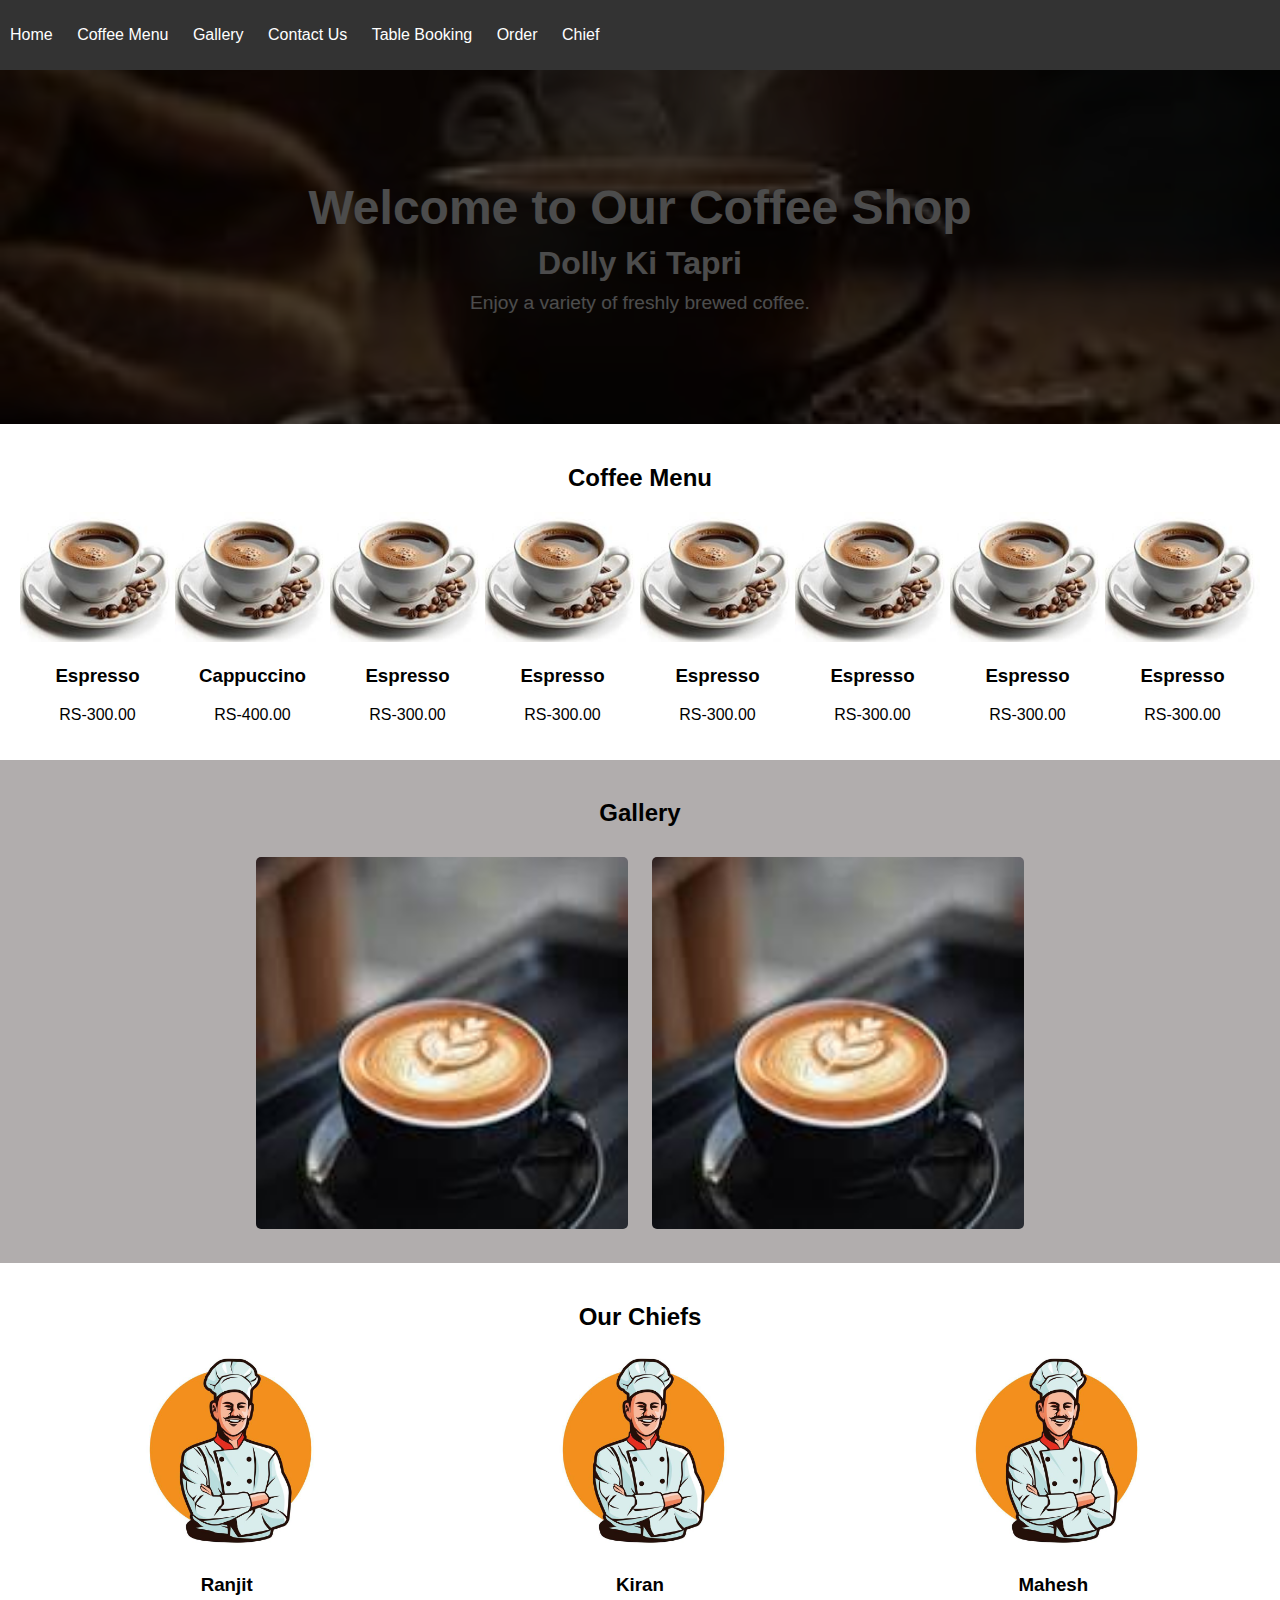
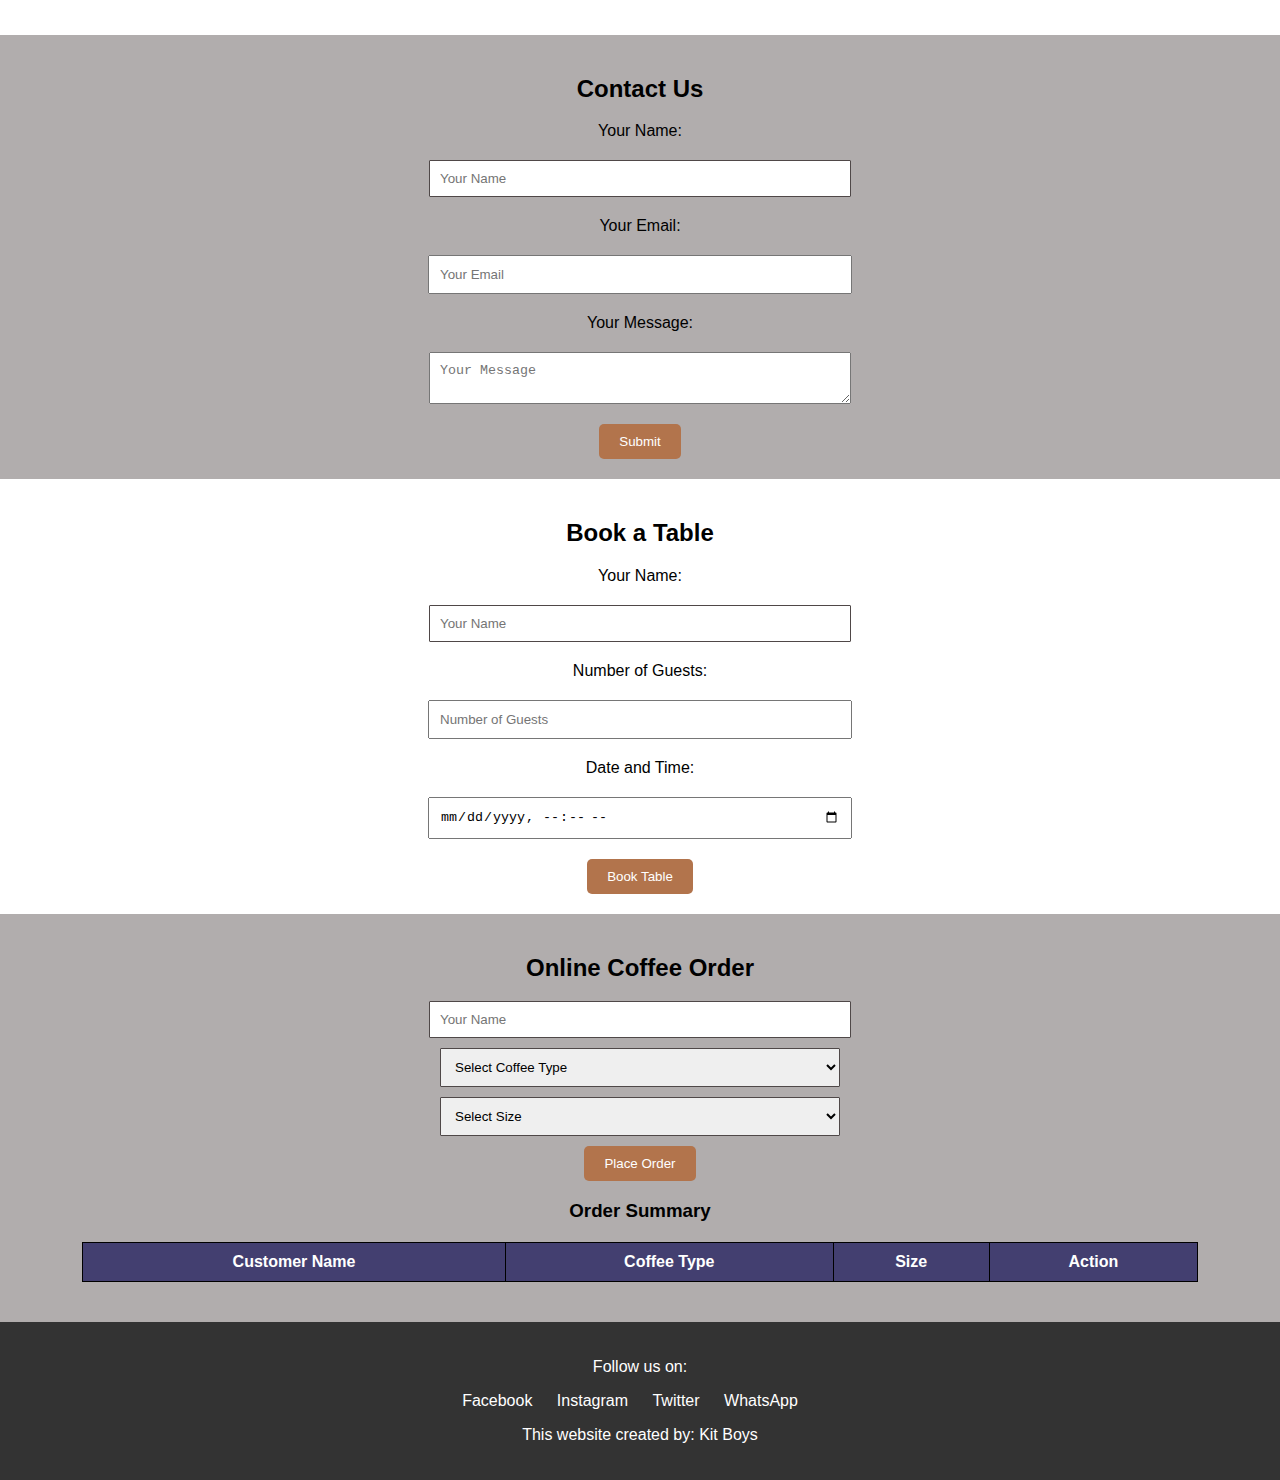
<file: index.html>
<!DOCTYPE html>
<html lang="en">
<head>
  <meta charset="UTF-8">
  <meta name="viewport" content="width=device-width, initial-scale=1.0">
  <title>Coffee Management System</title>
  <link rel="stylesheet" href="cstyle.css">
</head>
<body>
<!-- Navigation Section -->
  <header>
    <nav>
      <ul>
        <li><a href="#home">Home</a></li>
        <li><a href="#coffee">Coffee Menu</a></li>
        <li><a href="#gallery">Gallery</a></li>
        <li><a href="#contact">Contact Us</a></li>
        <li><a href="#booking">Table Booking</a></li>
        <li><a href="#order-section">Order</a></li> 
        <li><a href="#chief">Chief</a></li>
      </ul>
    </nav>
  </header>

  <!-- Home Section -->
<section id="home">
  <h1>Welcome to Our Coffee Shop</h1>
  <h2>Dolly Ki Tapri</h2>
  <p>Enjoy a variety of freshly brewed coffee.</p>
</section>

  <!-- Coffee Menu Section -->
  <section id="coffee">
    <h2>Coffee Menu</h2>
    <div class="menu-card">
      <div class="item">
        <img src="coffee2.jfif" alt="Espresso">
        <h3>Espresso</h3>
        <p>RS-300.00</p>
      </div>
      <div class="item">
        <img src="coffee2.jfif" alt="Cappuccino">
        <h3>Cappuccino</h3>
        <p>RS-400.00</p>
      </div>
      <div class="item">
        <img src="coffee2.jfif" alt="Espresso">
        <h3>Espresso</h3>
        <p>RS-300.00</p>
      </div>
      <div class="item">
        <img src="coffee2.jfif" alt="Espresso">
        <h3>Espresso</h3>
        <p>RS-300.00</p>
      </div>
      <div class="item">
        <img src="coffee2.jfif" alt="Espresso">
        <h3>Espresso</h3>
        <p>RS-300.00</p>
      </div>
      <div class="item">
        <img src="coffee2.jfif" alt="Espresso">
        <h3>Espresso</h3>
        <p>RS-300.00</p>
      </div>
      <div class="item">
        <img src="coffee2.jfif" alt="Espresso">
        <h3>Espresso</h3>
        <p>RS-300.00</p>
      </div>
      <div class="item">
        <img src="coffee2.jfif" alt="Espresso">
        <h3>Espresso</h3>
        <p>RS-300.00</p>
      </div>
      <!-- Add more items as needed -->
    </div>
  </section>

  <!-- Gallery Section -->
  <section id="gallery">
    <h2>Gallery</h2>
    <div class="gallery">
      <img src="coffee1.jfif" alt="Coffee Image 1">
      <img src="coffee1.jfif" alt="Coffee Image 2">
      <!-- Add more images as needed -->
    </div>
  </section>

  <!-- Chief Section -->
  <section id="chief">
    <h2>Our Chiefs</h2>
    <div class="menu-card">
      <div class="item">
        <img src="chief.jpg" alt="Chief Ranjit">
        <h3>Ranjit</h3>
      </div>
      <div class="item">
        <img src="chief.jpg" alt="Chief Kiran">
        <h3>Kiran</h3>
      </div>
      <div class="item">
        <img src="chief.jpg" alt="Chief Mahesh">
        <h3>Mahesh</h3>
      </div>
      <!-- Add more chiefs as needed -->
    </div>
  </section>

  <!-- Contact Us Section -->
  <section id="contact">
    <h2>Contact Us</h2>
    <form id="contact-form">
      <label for="name">Your Name:</label>
      <input type="text" id="name" name="name" placeholder="Your Name" required>

      <label for="email">Your Email:</label>
      <input type="email" id="email" name="email" placeholder="Your Email" required>

      <label for="message">Your Message:</label>
      <textarea id="message" name="message" placeholder="Your Message" required></textarea>

      <button type="submit">Submit</button>
    </form>
  </section>

  <!-- Table Booking Section -->
  <section id="booking">
    <h2>Book a Table</h2>
    <form id="booking-form" action="result.html">
      <label for="booking-name">Your Name:</label>
      <input type="text" id="booking-name" name="name" placeholder="Your Name" required>

      <label for="guests">Number of Guests:</label>
      <input type="number" id="guests" name="guests" placeholder="Number of Guests" required>

      <label for="datetime">Date and Time:</label>
      <input type="datetime-local" id="datetime" name="datetime" required>

      <button type="submit">Book Table</button>
    </form>
  </section>

  <!-- Order Section -->
<section id="order-section">
  <h2>Online Coffee Order</h2>

  <form id="order-form">
    <input type="text" id="customer-name" placeholder="Your Name" required>
    
    <select id="coffee-type" required>
      <option value="coffee" disabled selected>Select Coffee Type</option>
      <option value="Espresso">Espresso</option>
      <option value="Cappuccino">Cappuccino</option>
      <option value="Latte">Latte</option>
      <option value="americano">americano</option>
      <option value="caffe macchieto">caffe macchieto</option>
      <option value="lungo">lungo</option>
      <option value="drip coffee">drip coffee</option>
      <option value="Long black">Long black</option>
      <option value="cold brew">cold brew</option>
      <option value="flat white">flat white</option>
      <option value="iced coffee">iced coffee</option>
      <option value="irish coffee">irish coffee/option>
      <option value="red eye">red eye</option>
      <option value="galao ">galao</option>
      <option value="frappe">frappe</option>
      <option value="caffe macchiato">caffe macchiato</option>
    </select>

    <select id="coffee-size" required>
      <option value="" disabled selected>Select Size</option>
      <option value="Small">Small</option>
      <option value="Medium">Medium</option>
      <option value="Large">Large</option>
    </select>

    <button type="submit">Place Order</button>
  </form>

  <h3>Order Summary</h3>
  <table id="order-table">
    <thead>
      <tr>
        <th>Customer Name</th>
        <th>Coffee Type</th>
        <th>Size</th>
        <th>Action</th>
      </tr>
    </thead>
    <tbody>
    </tbody>
  </table>
</section>
  <!-- Footer Section -->
  <footer>
    <p>Follow us on:</p>
    <ul>
      <li><a href="https://www.facebook.com/ajit_hake_/" target="_blank">Facebook</a></li>
      <li><a href="https://www.instagram.com/ajit_hake_/" target="_blank">Instagram</a></li>
      <li><a href="https://www.twitter.com/" target="_blank">Twitter</a></li>
      <li><a href="https://web.whatsapp.com/" target="_blank">WhatsApp</a></li>
      
    </ul>
    <p>This website created by: Kit Boys</p>
  </footer>

  <script src="cjavascript.js"></script>
</body>
</html>
</file>
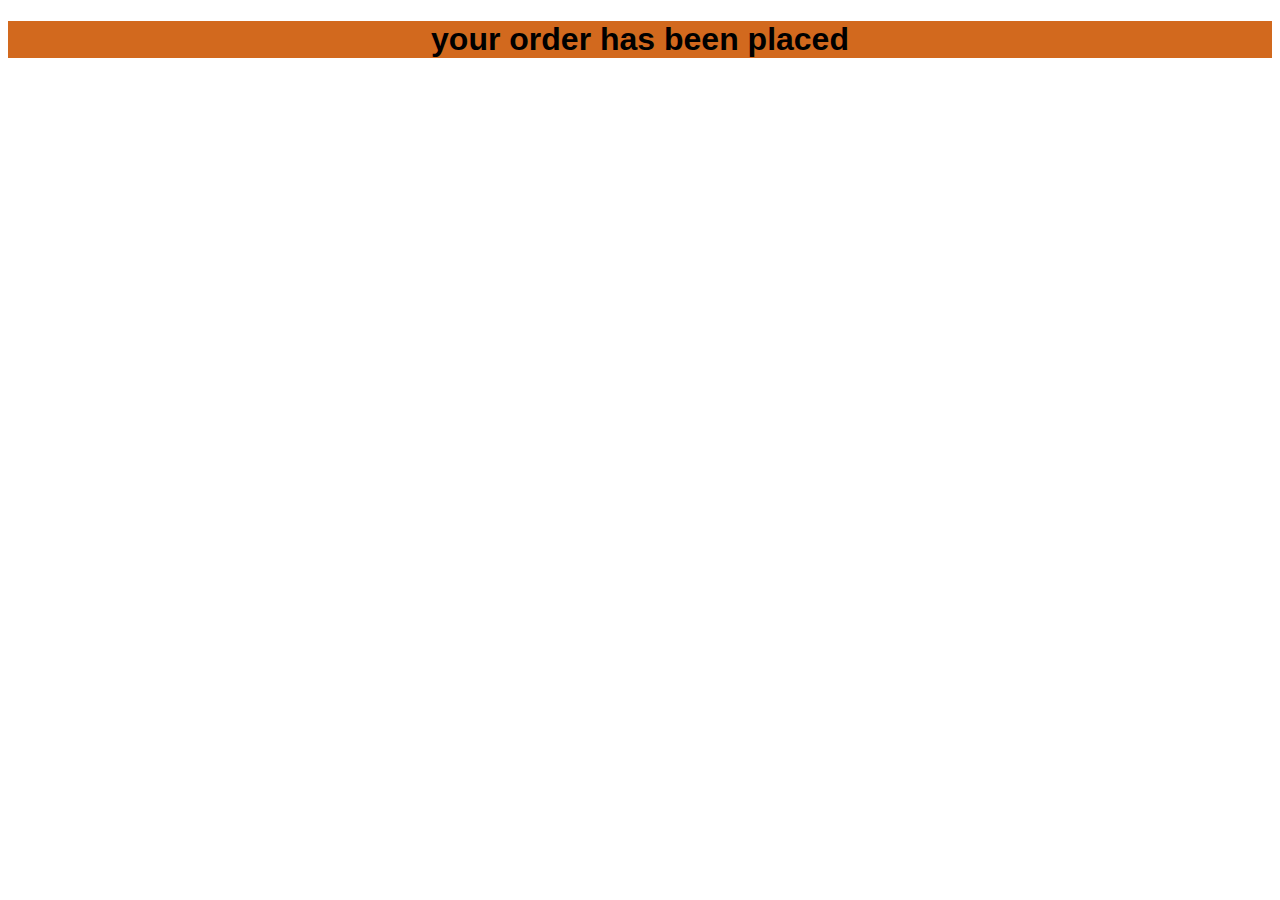
<file: result.html>
<!DOCTYPE html>
<html lang="en">
<head>
    <meta charset="UTF-8">
    <meta name="viewport" content="width=device-width, initial-scale=1.0">
    <title>Document</title>
</head>
<style>
    h1{
        text-align: center;
        background-color: chocolate;
        font-family: Arial, Helvetica, sans-serif;
        
    }

</style>
<body>
 <h1>your order has been placed</h1>
</body>
</html>
</file>
<file: cstyle.css>
/* General Styles */
body {
    font-family: Arial, sans-serif;
    margin: 0;
    padding: 0;
  }
  
  header {
    background-color: #333;
    padding: 10px;
    color: white;
  }
  
  header nav ul {
    list-style-type: none;
    padding: 0;
  }
  
  header nav ul li {
    display: inline;
    margin-right: 20px;
  }
  
  header nav ul li a {
    color: rgb(255, 255, 255);
    text-decoration: none;
  }
  
  /* Home Section */
/* Home Section */
#home {
  position: relative; /* Enables overlay positioning */
  background: url('coffe.jpeg') no-repeat center center;
  background-size: cover; /* Makes the background image cover the entire section */
  color: white; /* Ensures text is readable on dark backgrounds */
  text-align: center; /* Center-aligns the text */
  padding: 100px 20px; /* Adds spacing inside the section */
  font-family: Arial, sans-serif; /* Optional: Sets a clean font */
}

#home::before {
  content: '';
  position: absolute;
  top: 0;
  left: 0;
  width: 100%;
  height: 100%;
  background-color: rgb(0, 0, 0); 
  opacity: 0.7;
  z-index:3 ; 
}

#home h1,
#home h2,
#home p {
  position: relative;
  z-index: 2; 
}

#home h1 {
  font-size: 3em;
  margin: 10px 0;
}

#home h2 {
  font-size: 2em;
  margin: 10px 0;
}

#home p {
  font-size: 1.2em;
  margin: 10px 0;
}


/* coffee menu */
  #coffee{
    background-color: #fff;
    padding: 20px;
    text-align: center;
  }
  
  .menu-card {
    display: flex;
    justify-content: space-around;
  }
  
  .menu-card .item {
    width: 200px;
    text-align: center;
  }
  
  .menu-card img {
    width: 100%;
    height: auto;
  }

  
  /* chief sectione */
  #chief {
    background-color: #fff;
    padding: 20px;
    text-align: center;
  }
  
  .menu-card {
    display: flex;
    justify-content: space-around;
  }
  
  .menu-card .item {
    width: 200px;
    text-align: center;
  }
  
  .menu-card img {
    width: 100%;
    height: auto;
  }
  
  /* Gallery Section */
  #gallery {
    background-color: #b1adad;
    padding: 20px;
    text-align: center;
  }
  
  .gallery img {
    width: 30%;
    margin: 10px;
    border-radius: 5px;
  }
  
  /* Contact Us Section */
  #contact {
    background-color: #b1adad;
    padding: 20px;
    text-align: center;
  }
  
  #contact form {
    display: flex;
    flex-direction: column;
    align-items: center;
  }
  
  #contact input, #contact textarea {
    margin: 10px;
    padding: 10px;
    width: 80%;
    max-width: 400px;
  }
  
  button {
    padding: 10px;
    background-color: #b2744c;
    color: white;
    border: none;
    cursor: pointer;
  }
  
  button:hover {
    background-color: #8f5a2d;
  }
  
  /* Table Booking Section */
  #booking {
    background-color: #fff;
    padding: 20px;
    text-align: center;
  }
  
  #booking form {
    display: flex;
    flex-direction: column;
    align-items: center;
  }
  
  #booking input, #contact textarea {
    margin: 10px;
    padding: 10px;
    width: 80%;
    max-width: 400px;
  }
  
  button {
    padding: 10px;
    background-color: #b2744c;
    color: white;
    border: none;
    cursor: pointer;
  }
  
  button:hover {
    background-color: #8f5a2d;
  }
 /* online coffee order */
 #order-section {
  background-color: #b1adad;
  padding: 20px;
  text-align: center;
}

form {
  display: flex;
  flex-direction: column;
  align-items: center;
  gap: 10px;
}

input[type="text"], select {
  padding: 10px;
  width: 80%;
  max-width: 400px;
  border: 1px solid #4f4848;
  border-radius: 1px;
}

table {
  width: 90%;
  margin: 20px auto;
  border-collapse: collapse;
}

table, th, td {
  border: 1px solid #000000;
}

th {
  background-color: #433f70;
  color: white;
  padding: 10px;
}

td {
  padding: 10px;
  text-align: center;
}

button {
  padding: 10px 20px;
  background-color: #b2744c;
  color: white;
  border: none;
  cursor: pointer;
  border-radius: 5px;
}

button:hover {
  background-color: #8f5a2d;
}
.remove-btn {
  background-color: #ff4d4d;
  color: white;
  border: none;
  padding: 5px 10px;
  cursor: pointer;
  border-radius: 4px;
}

  
  footer {
    background-color: #333;
    color: white;
    padding: 20px;
    text-align: center;
  }
  
  footer ul {
    list-style-type: none;
    padding: 0;
  }
  
  footer ul li {
    display: inline;
    margin-right: 20px;
  }
  
  footer ul li a {
    color: white;
    text-decoration: none;
  }
</file>
